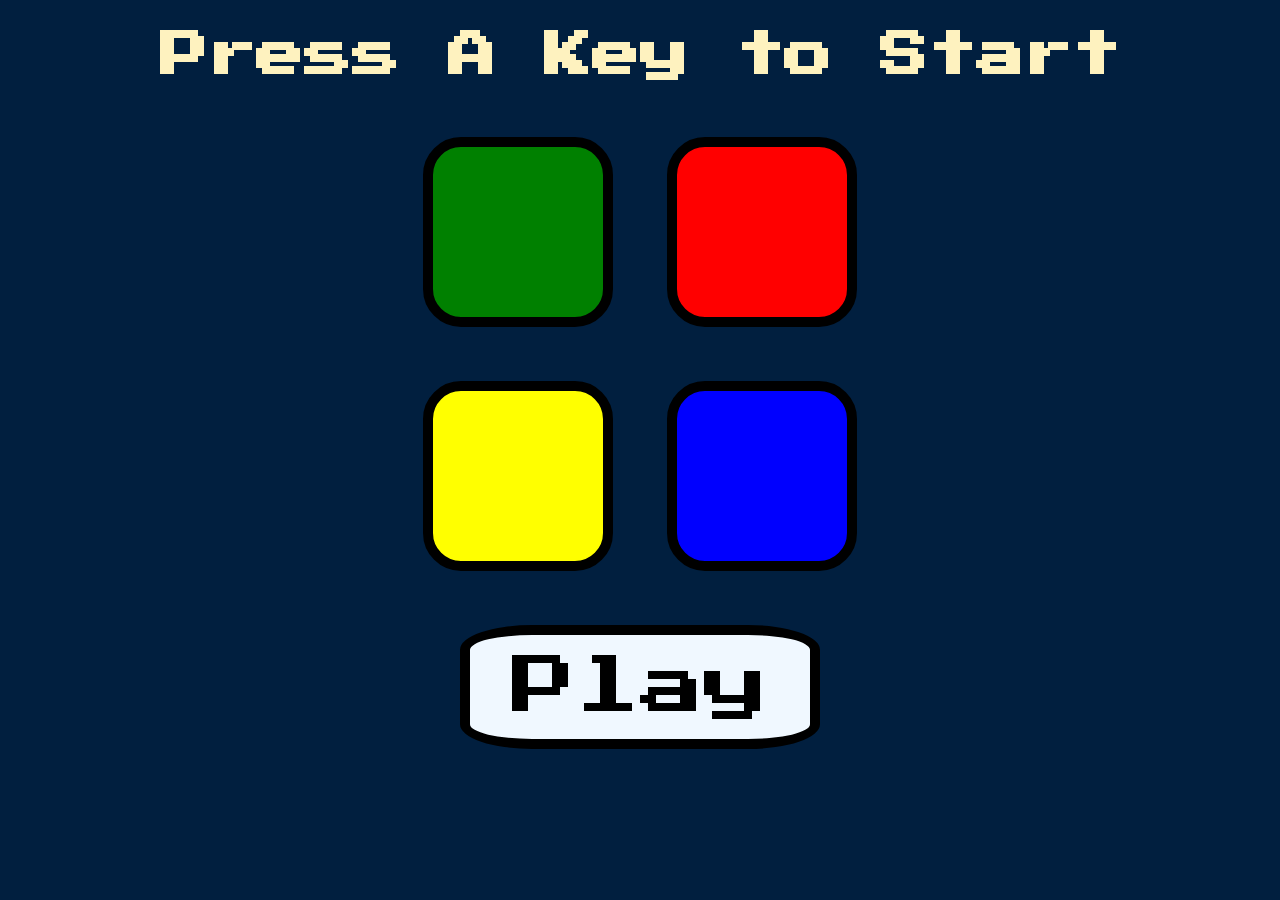
<file: index.html>
<!DOCTYPE html>
<html lang="en" dir="ltr">
  <head>
    <meta charset="utf-8" />
    <title>Simon</title>
    <link rel="stylesheet" href="styles.css" />
    <link
      href="https://fonts.googleapis.com/css?family=Press+Start+2P"
      rel="stylesheet"
    />
  </head>

  <body>
    <h1 id="level-title">Press A Key to Start</h1>
    <div class="container">
      <div lass="row">
        <div type="button" id="green" class="btn green"></div>

        <div type="button" id="red" class="btn red"></div>
      </div>

      <div class="row">
        <div type="button" id="yellow" class="btn yellow"></div>
        <div type="button" id="blue" class="btn blue"></div>
      </div>

      <div class="row">
        <div type="Button" id="play" class="play">Play</div>
      </div>
    </div>

    <script src="https://ajax.googleapis.com/ajax/libs/jquery/3.7.0/jquery.min.js"></script>
    <script src="./index.js"></script>
  </body>
</html>
</file>
<file: styles.css>
body {
  text-align: center;
  background-color: #011f3f;
}

#level-title {
  font-family: "Press Start 2P", cursive;
  font-size: 3rem;
  /* margin: 5%; */
  color: #fef2bf;
}

.container {
  display: block;
  width: 50%;
  margin: auto;
}

.btn {
  margin: 25px;
  display: inline-block;
  height: 170px;
  width: 170px;
  border: 10px solid black;
  border-radius: 20%;
}

.game-over {
  background-color: red;
  opacity: 0.8;
}

.red {
  background-color: red;
}

.green {
  background-color: green;
}

.blue {
  background-color: blue;
}

.yellow {
  background-color: yellow;
}

.pressed {
  box-shadow: 0 0 20px white;
  background-color: grey;
}

.play {
  margin: 25px;
  text-align: center;
  display: inline-block;
  background-color: aliceblue;
  width: 300px;
  border: 10px solid black;
  border-radius: 20%;
  font-family: "Press Start 2P", cursive;
  padding: 20px;
  font-size: 4rem;
  color: black;
}
</file>
